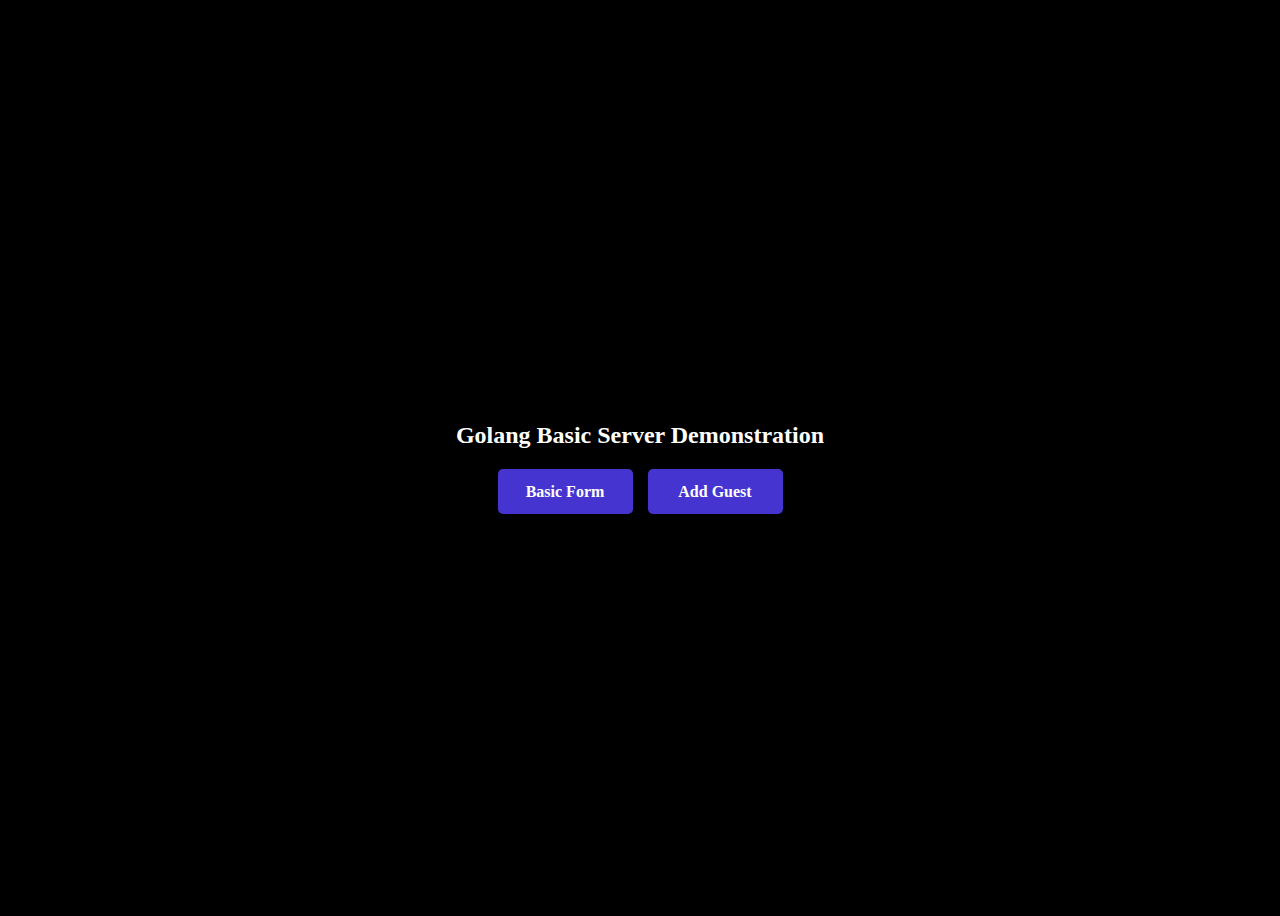
<file: static/index.html>
<!DOCTYPE html>
<html lang="en">
  <head>
    <meta charset="UTF-8" />
    <meta name="viewport" content="width=device-width, initial-scale=1.0" />
    <title>static website</title>
    <link rel="stylesheet" href="style.css" />
  </head>
  <body>
    <h2>Golang Basic Server Demonstration</h2>
    <div class="links">
      <a href="form.html">Basic Form</a>
      <a href="guest.html">Add Guest</a>
    </div>
  </body>
</html>
</file>
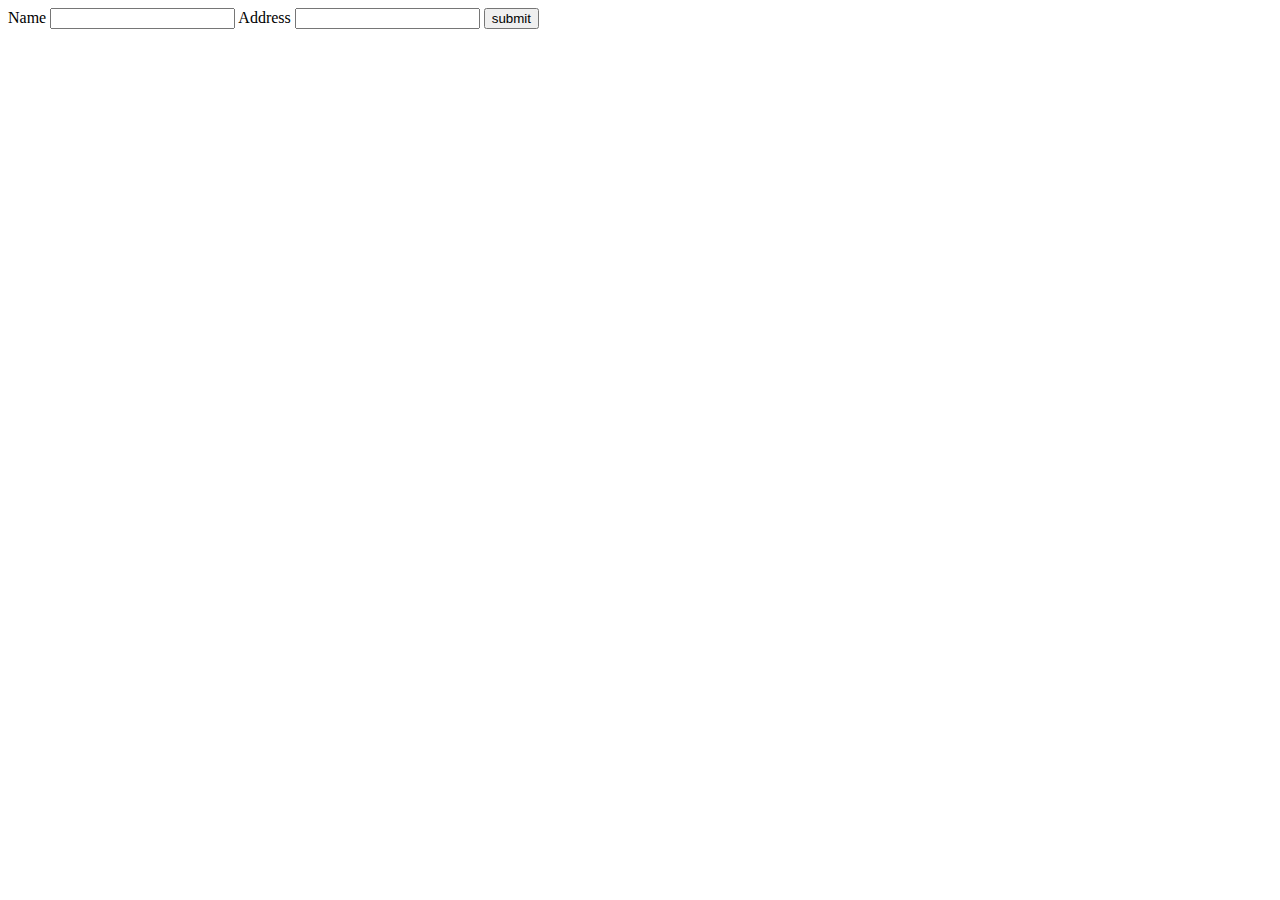
<file: static/form.html>
<!DOCTYPE html>
<html lang="en">
  <head>
    <meta charset="UTF-8" />
    <meta name="viewport" content="width=device-width, initial-scale=1.0" />
    <title>Document</title>
  </head>
  <body>
    <form action="/form" method="post">
      <label for="name">Name</label>
      <input type="text" name="name" />
      <label for="address">Address</label>
      <input type="text" name="address" />

      <button type="submit">submit</button>
    </form>
  </body>
</html>
</file>
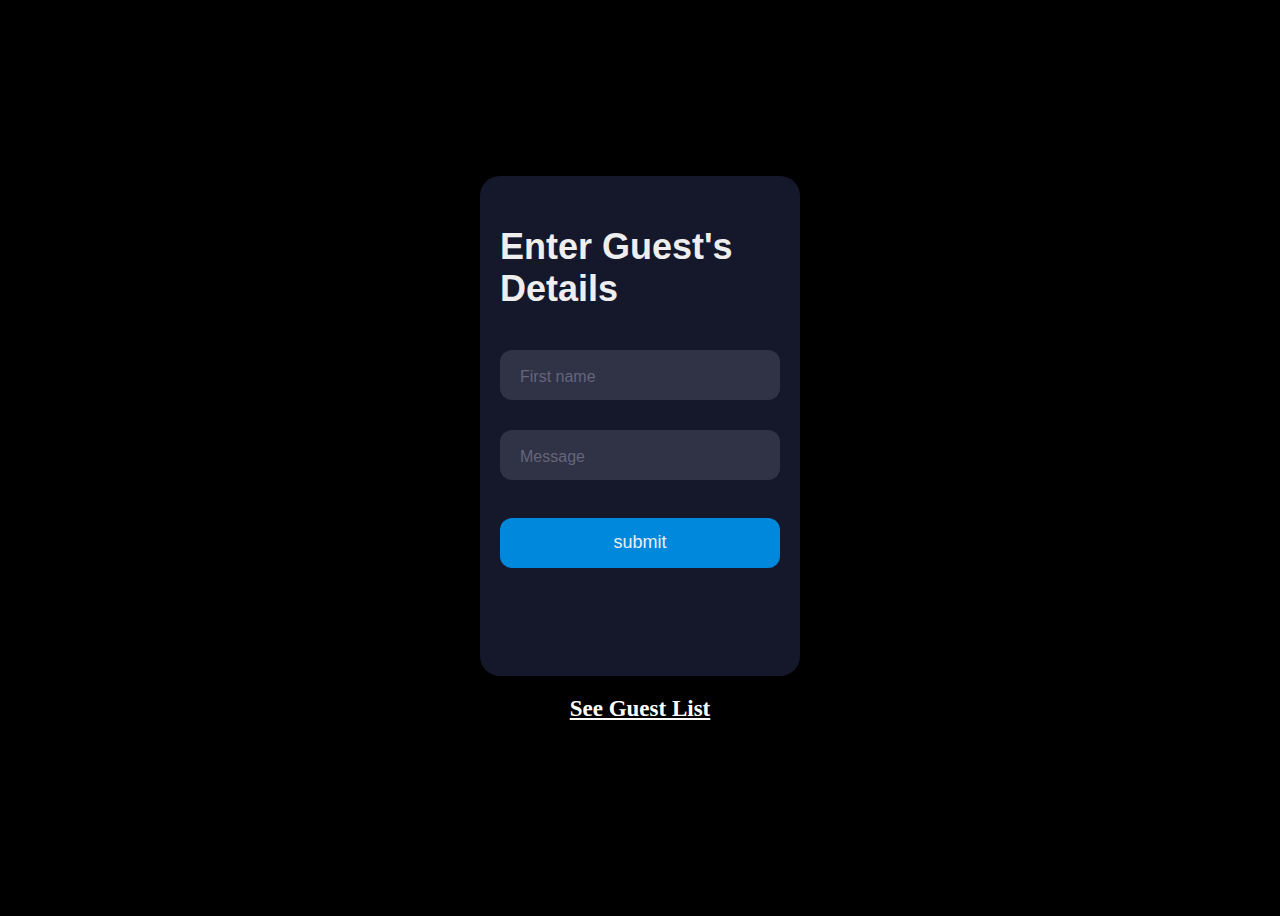
<file: static/guest.html>
<!DOCTYPE html>
<html lang="en">
  <head>
    <meta charset="UTF-8" />
    <meta name="viewport" content="width=device-width, initial-scale=1.0" />
    <title>Document</title>
    <link rel="stylesheet" href="styles.css" />
  </head>
  <body>
    <form action="/addGuest" method="post">
      <div class="title">Enter Guest's Details</div>
      <div class="input-container ic1">
        <input
          id="name"
          class="input"
          type="text"
          name="name"
          placeholder=" "
        />
        <div class="cut"></div>
        <label for="name" class="placeholder">First name</label>
      </div>
      <div class="input-container ic2">
        <input
          id="message"
          class="input"
          type="text"
          name="message"
          placeholder=" "
        />
        <div class="cut"></div>
        <label for="message" class="placeholder">Message</label>
      </div>

      <button type="submit" class="submit">submit</button>
    </form>
    <a href="./guestList">See Guest List</a>
  </body>
</html>
</file>
<file: static/style.css>
a {
  display: block;
  width: 115px;
  height: 25px;
  background: #4634d0;
  text-decoration: none;
  padding: 10px;
  text-align: center;
  border-radius: 5px;
  color: white;
  font-weight: bold;
  line-height: 25px;
}
body {
  background-color: #000;
  color: white;
  display: flex;
  justify-content: center;
  align-items: center;
  height: 100vh;
  flex-direction: column;
}
.links {
  display: flex;
  gap: 15px;
}
</file>
<file: static/styles.css>
body {
  align-items: center;
  background-color: #000;
  display: flex;
  justify-content: center;
  height: 100vh;
  flex-direction: column;
}

form {
  background-color: #15172b;
  border-radius: 20px;
  box-sizing: border-box;
  height: 500px;
  padding: 20px;
  width: 320px;
}

.title {
  color: #eee;
  font-family: sans-serif;
  font-size: 36px;
  font-weight: 600;
  margin-top: 30px;
}

.input-container {
  height: 50px;
  position: relative;
  width: 100%;
}

.ic1 {
  margin-top: 40px;
}

.ic2 {
  margin-top: 30px;
}

.input {
  background-color: #303245;
  border-radius: 12px;
  border: 0;
  box-sizing: border-box;
  color: #eee;
  font-size: 18px;
  height: 100%;
  outline: 0;
  padding: 4px 20px 0;
  width: 100%;
}

.cut {
  background-color: #15172b;
  border-radius: 10px;
  height: 20px;
  left: 20px;
  position: absolute;
  top: -20px;
  transform: translateY(0);
  transition: transform 200ms;
  width: 76px;
}

.cut-short {
  width: 50px;
}

.input:focus ~ .cut,
.input:not(:placeholder-shown) ~ .cut {
  transform: translateY(8px);
}

.placeholder {
  color: #65657b;
  font-family: sans-serif;
  left: 20px;
  line-height: 14px;
  pointer-events: none;
  position: absolute;
  transform-origin: 0 50%;
  transition: transform 200ms, color 200ms;
  top: 20px;
}

.input:focus ~ .placeholder,
.input:not(:placeholder-shown) ~ .placeholder {
  transform: translateY(-30px) translateX(10px) scale(0.75);
}

.input:not(:placeholder-shown) ~ .placeholder {
  color: #808097;
}

.input:focus ~ .placeholder {
  color: #dc2f55;
}

.submit {
  background-color: #08d;
  border-radius: 12px;
  border: 0;
  box-sizing: border-box;
  color: #eee;
  cursor: pointer;
  font-size: 18px;
  height: 50px;
  margin-top: 38px;
  // outline: 0;
  text-align: center;
  width: 100%;
}

.submit:active {
  background-color: #06b;
}
a {
  margin: 20px;
  font-size: 23px;
  text-align: center;
  color: white;
  font-weight: bold;
  line-height: 25px;
}
</file>
